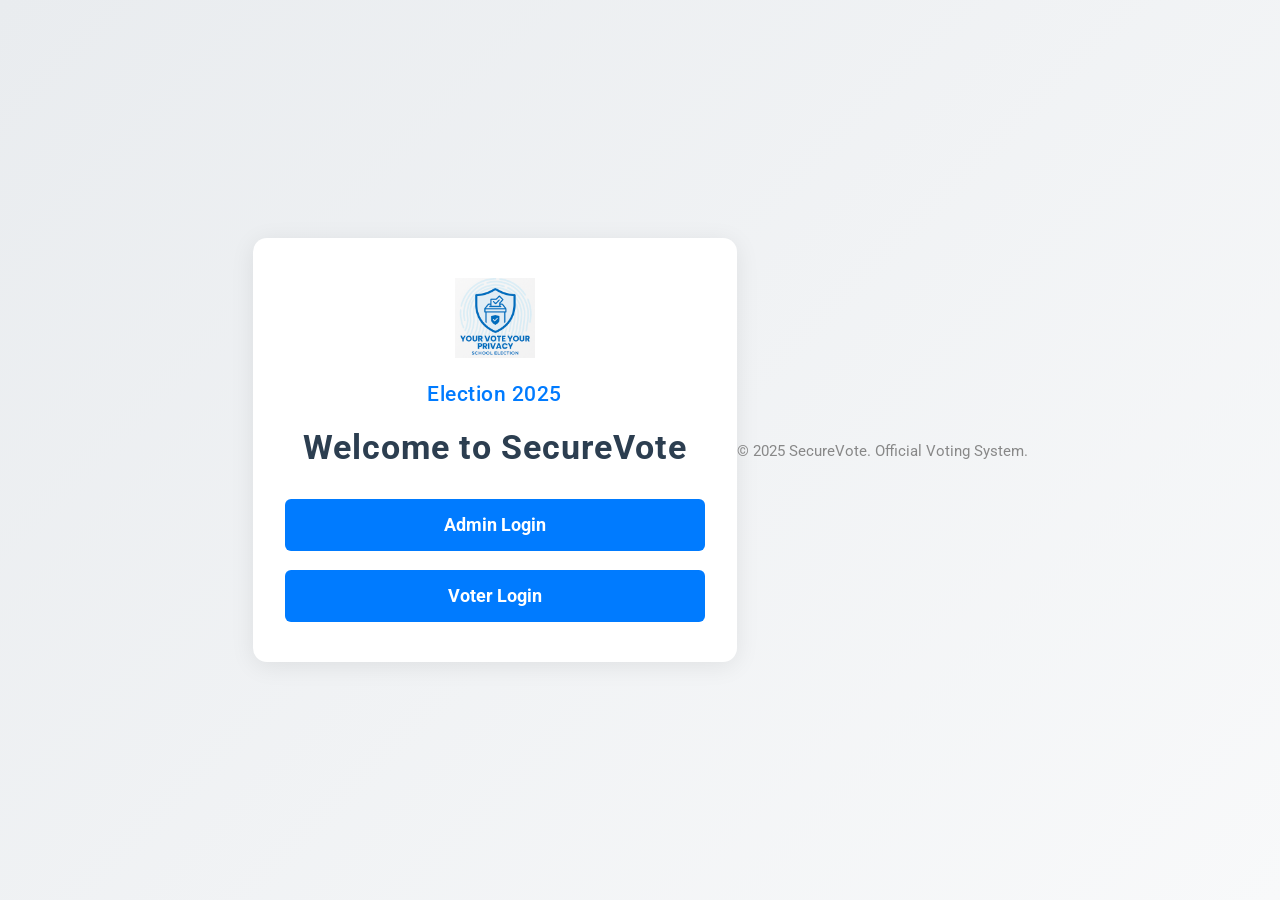
<file: templates/index.html>
<!DOCTYPE html>
<html lang="en">
<head>
    <meta charset="UTF-8">
    <meta name="viewport" content="width=device-width, initial-scale=1.0">
    <title>SecureVote | Home</title>
    <link href="https://fonts.googleapis.com/css?family=Roboto:400,700&display=swap" rel="stylesheet">
    <style>
        body {
            background: linear-gradient(135deg, #e9ecef 0%, #f8f9fa 100%);
            font-family: 'Roboto', Arial, sans-serif;
            margin: 0;
            min-height: 100vh;
            display: flex;
            align-items: center;
            justify-content: center;
        }
        .container {
            background: #fff;
            border-radius: 14px;
            box-shadow: 0 4px 24px rgba(0,0,0,0.08);
            padding: 2.5rem 2rem;
            max-width: 420px;
            width: 100%;
            text-align: center;
        }
        div {
            display: block;
        }
        .logo {
            display: block;
            margin: 0 auto 1.5rem auto;
            width: 80px;
        }
        h1 {
            font-size: 2.1rem;
            font-weight: 700;
            color: #2c3e50;
            margin-bottom: 1.2rem;
            letter-spacing: 1px;
        }
        h2 {
            font-size: 1.3rem;
            font-weight: 500;
            color: #007bff;
            margin-bottom: 0.7rem;
            letter-spacing: 0.5px;
        }
        .role-select {
            display: flex;
            flex-direction: column;
            gap: 1.2rem;
            margin-top: 2rem;
        }
        .role-btn {
            background: #007bff;
            color: #fff;
            border: none;
            border-radius: 6px;
            padding: 1rem;
            font-size: 1.1rem;
            font-weight: 700;
            cursor: pointer;
            transition: background 0.2s;
            text-decoration: none;
        }
        .role-btn:hover {
            background: #0056b3;
        }
        .footer {
            display: inline;
            text-align: center;
            margin-top: 2rem;
            color: #888;
            font-size: 0.95rem;
        }
    </style>
</head>
<body>
    <div class="container">
        <img src="/static/logo.png" alt="SecureVote Logo" class="logo" onerror="this.style.display='none'">
        <h2>Election 2025</h2>
        <h1>Welcome to SecureVote</h1>
        <div class="role-select">
            <a href="/admin" class="role-btn">Admin Login</a>
            <a href="/voter" class="role-btn">Voter Login</a>
        </div>
    </div>
</body>
<footer>
    <div class="footer">&copy; 2025 SecureVote. Official Voting System.</div>
</footer>
</html>
</file>
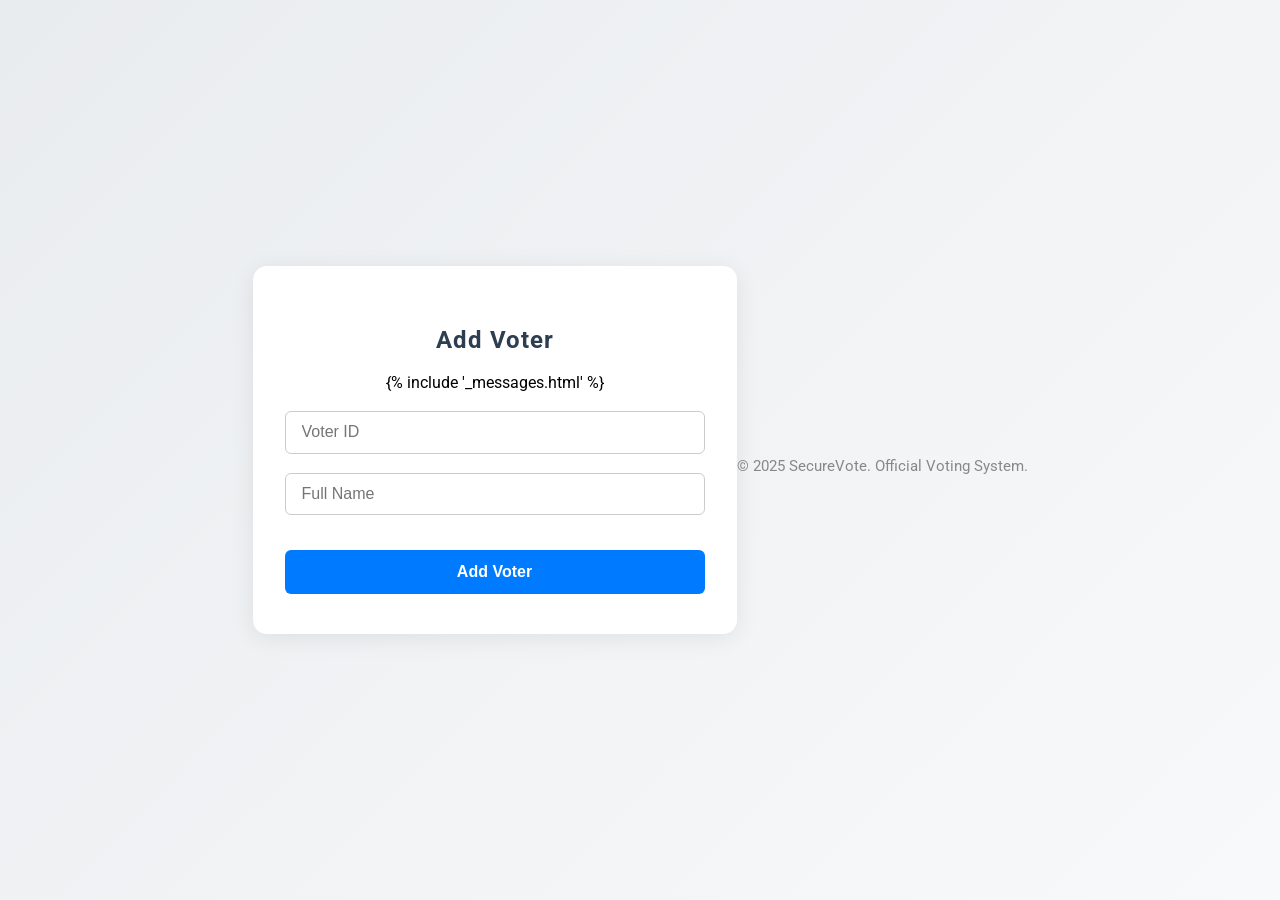
<file: templates/add_voter.html>
<!DOCTYPE html>
<html lang="en">
<head>
    <meta charset="UTF-8">
    <meta name="viewport" content="width=device-width, initial-scale=1.0">
    <title>Add Voter | SecureVote</title>
    <link href="https://fonts.googleapis.com/css?family=Roboto:400,700&display=swap" rel="stylesheet">
    <style>
        body {
            background: linear-gradient(135deg, #e9ecef 0%, #f8f9fa 100%);
            font-family: 'Roboto', Arial, sans-serif;
            margin: 0;
            min-height: 100vh;
            display: flex;
            align-items: center;
            justify-content: center;
        }
        .container {
            background: #fff;
            border-radius: 14px;
            box-shadow: 0 4px 24px rgba(0,0,0,0.08);
            padding: 2.5rem 2rem;
            max-width: 420px;
            width: 100%;
            text-align: center;
        }
        h2 {
            font-size: 1.5rem;
            font-weight: 700;
            color: #2c3e50;
            margin-bottom: 1.2rem;
            letter-spacing: 1px;
        }
        form {
            display: flex;
            flex-direction: column;
            gap: 1.2rem;
            margin-top: 1.2rem;
        }
        input[type="text"] {
            padding: 0.7rem 1rem;
            border-radius: 6px;
            border: 1px solid #ccc;
            font-size: 1rem;
        }
        button {
            background: #007bff;
            color: #fff;
            border: none;
            border-radius: 6px;
            padding: 0.8rem;
            font-size: 1rem;
            font-weight: 700;
            cursor: pointer;
            transition: background 0.2s;
            margin-top: 1rem;
        }
        button:hover {
            background: #0056b3;
        }
        .footer {
            text-align: center;
            margin-top: 2rem;
            color: #888;
            font-size: 0.95rem;
        }
        .error {
            color: #d9534f;
            margin-bottom: 1rem;
        }
        .success {
            color: #28a745;
            margin-bottom: 1rem;
        }
    </style>
</head>
<body>
    <div class="container">
        <h2>Add Voter</h2>
        {% include '_messages.html' %}
        <form action="" method="post">
            <input type="text" name="voter_id" placeholder="Voter ID" minlength="7" required>
            <input type="text" name="full_name" placeholder="Full Name" required>
            <button type="submit">Add Voter</button>
        </form>
    </div>
    <div class="footer">&copy; 2025 SecureVote. Official Voting System.</div>
</body>
</html>
</file>
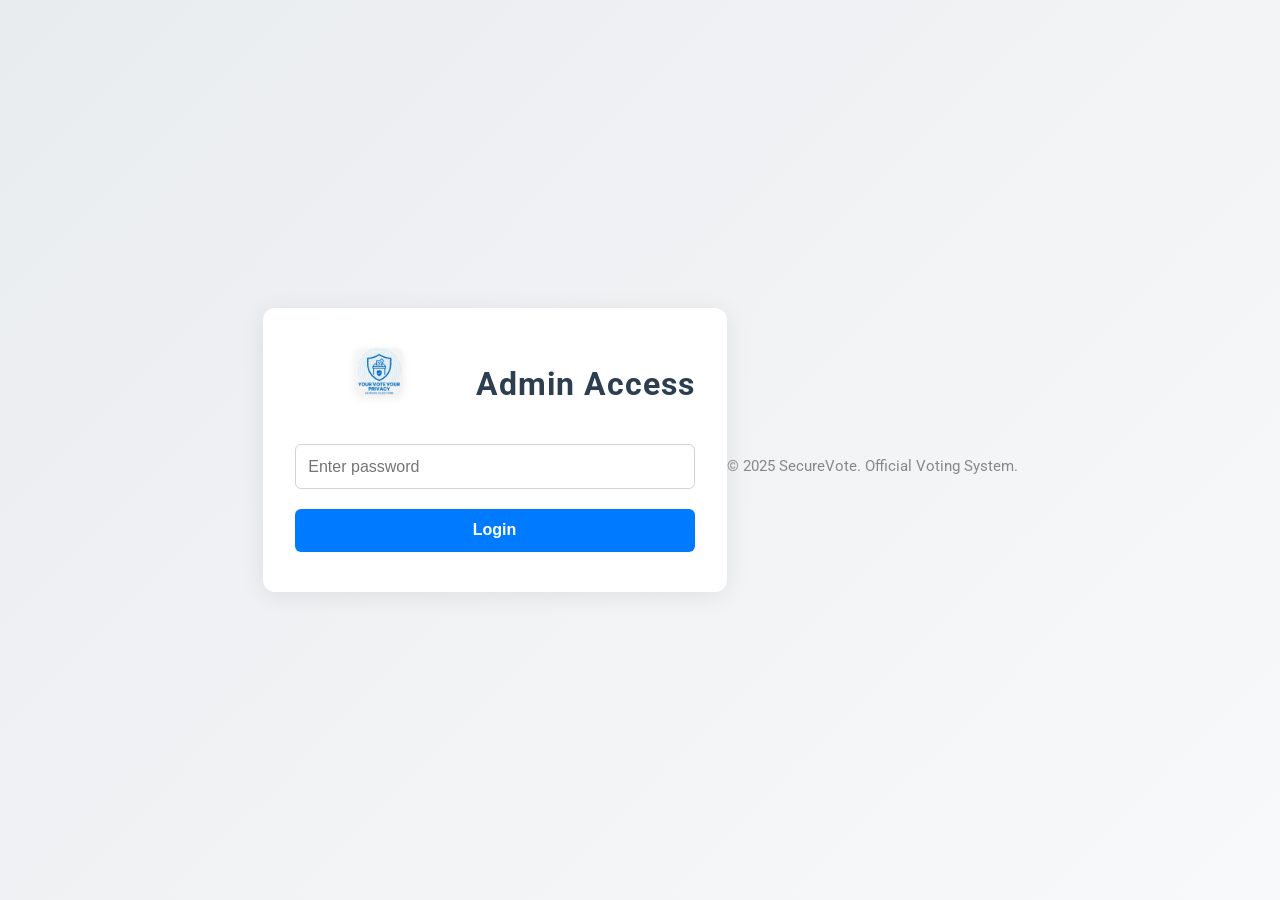
<file: templates/admin.html>
<!DOCTYPE html>
<html lang="en">
<head>
    <meta charset="UTF-8">
    <meta name="viewport" content="width=device-width, initial-scale=1.0">
    <title>Admin Login | SecureVote</title>
    <link href="https://fonts.googleapis.com/css?family=Roboto:400,700&display=swap" rel="stylesheet">
    <style>
        body {
            background: linear-gradient(135deg, #e9ecef 0%, #f8f9fa 100%);
            font-family: 'Roboto', Arial, sans-serif;
            margin: 0;
            min-height: 100vh;
            display: flex;
            align-items: center;
            justify-content: center;
        }
        div {
            display: block;
        }
        .container {
            background: #fff;
            border-radius: 12px;
            box-shadow: 0 4px 24px rgba(0,0,0,0.08);
            padding: 2.5rem 2rem;
            max-width: 400px;
            width: 100%;
        }
        h2 {
            text-align: center;
            font-weight: 700;
            color: #2c3e50;
            margin-bottom: 1.5rem;
            letter-spacing: 1px;
        }
        form {
            display: flex;
            flex-direction: column;
            gap: 1.2rem;
        }
        input[type="password"] {
            padding: 0.8rem;
            border: 1px solid #ced4da;
            border-radius: 6px;
            font-size: 1rem;
            transition: border-color 0.2s;
        }
        input[type="password"]:focus {
            border-color: #007bff;
            outline: none;
        }
        button {
            background: #007bff;
            color: #fff;
            border: none;
            border-radius: 6px;
            padding: 0.8rem;
            font-size: 1rem;
            font-weight: 700;
            cursor: pointer;
            transition: background 0.2s;
        }
        button:hover {
            background: #0056b3;
        }
        .logo {
            display: block;
            margin: 0 auto 1.5rem auto;
            width: 80px;
        }
        .footer {
            text-align: center;
            margin-top: 2rem;
            color: #888;
            font-size: 0.95rem;
        }
    </style>
</head>
<body>
    <div class="container">
        <div style="display: flex; align-items: center; justify-content: center; gap: 0.7rem; margin-bottom: 1.5rem;">
            <img src="/static/logo.png" alt="SecureVote Logo" class="logo" style="width:48px; height:48px; border-radius:8px; box-shadow:0 2px 8px rgba(0,0,0,0.07); object-fit:cover;" onerror="this.style.display='none'">
            <span style="font-size:2rem; font-weight:700; color:#2c3e50; letter-spacing:1px;">Admin Access</span>
        </div>
        <form action="" method="post">
            <input type="password" name="password" placeholder="Enter password" id="AdminPassword" required>
            <button type="submit">Login</button>
        </form>
    </div>
    <footer>
        <div class="footer">&copy; 2025 SecureVote. Official Voting System.</div>
    </footer>
</body>
</html>
</file>
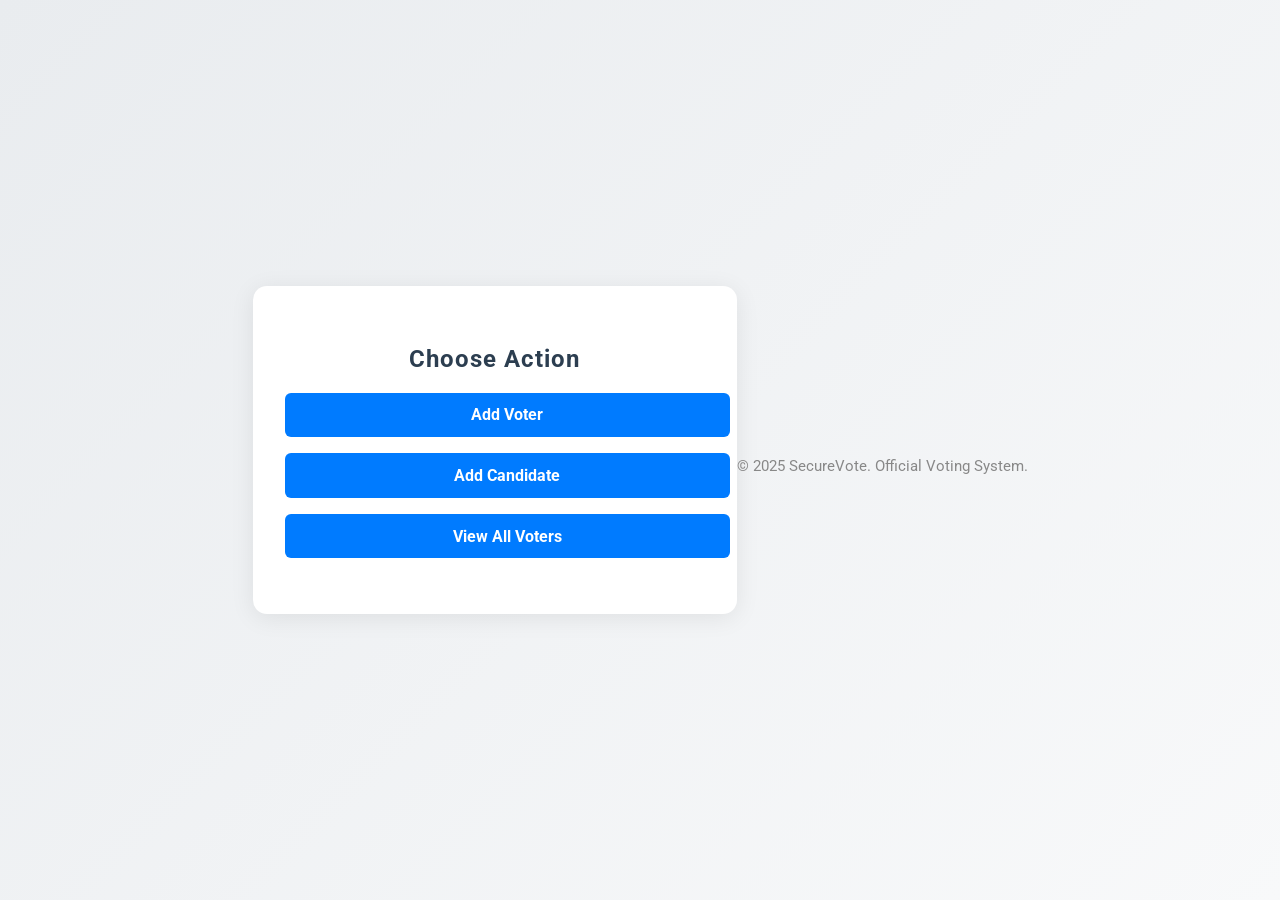
<file: templates/admin_choose_action.html>
<!DOCTYPE html>
<html lang="en">
<head>
    <meta charset="UTF-8">
    <meta name="viewport" content="width=device-width, initial-scale=1.0">
    <title>Admin Action | SecureVote</title>
    <link href="https://fonts.googleapis.com/css?family=Roboto:400,700&display=swap" rel="stylesheet">
    <style>
        body {
            background: linear-gradient(135deg, #e9ecef 0%, #f8f9fa 100%);
            font-family: 'Roboto', Arial, sans-serif;
            margin: 0;
            min-height: 100vh;
            display: flex;
            align-items: center;
            justify-content: center;
        }
        .container {
            background: #fff;
            border-radius: 14px;
            box-shadow: 0 4px 24px rgba(0,0,0,0.08);
            padding: 2.5rem 2rem;
            max-width: 420px;
            width: 100%;
            text-align: center;
        }
        h2 {
            font-size: 1.5rem;
            font-weight: 700;
            color: #2c3e50;
            margin-bottom: 1.2rem;
            letter-spacing: 1px;
        }
        .action-btn {
            display: block;
            width: 100%;
            background: #007bff;
            color: #fff;
            border: none;
            border-radius: 6px;
            padding: 0.8rem;
            font-size: 1rem;
            font-weight: 700;
            cursor: pointer;
            margin-bottom: 1rem;
            transition: background 0.2s;
            text-decoration: none;
        }
        .action-btn:hover {
            background: #0056b3;
        }
        .footer {
            text-align: center;
            margin-top: 2rem;
            color: #888;
            font-size: 0.95rem;
        }
    </style>
</head>
<body>
    <div class="container">
        <h2>Choose Action</h2>
        <a href="/admin/add_voter" class="action-btn">Add Voter</a>
        <a href="/admin/add" class="action-btn">Add Candidate</a>
        <a href="/admin/voter_list" class="action-btn">View All Voters</a>
    </div>
    <div class="footer">&copy; 2025 SecureVote. Official Voting System.</div>
</body>
</html>
</file>
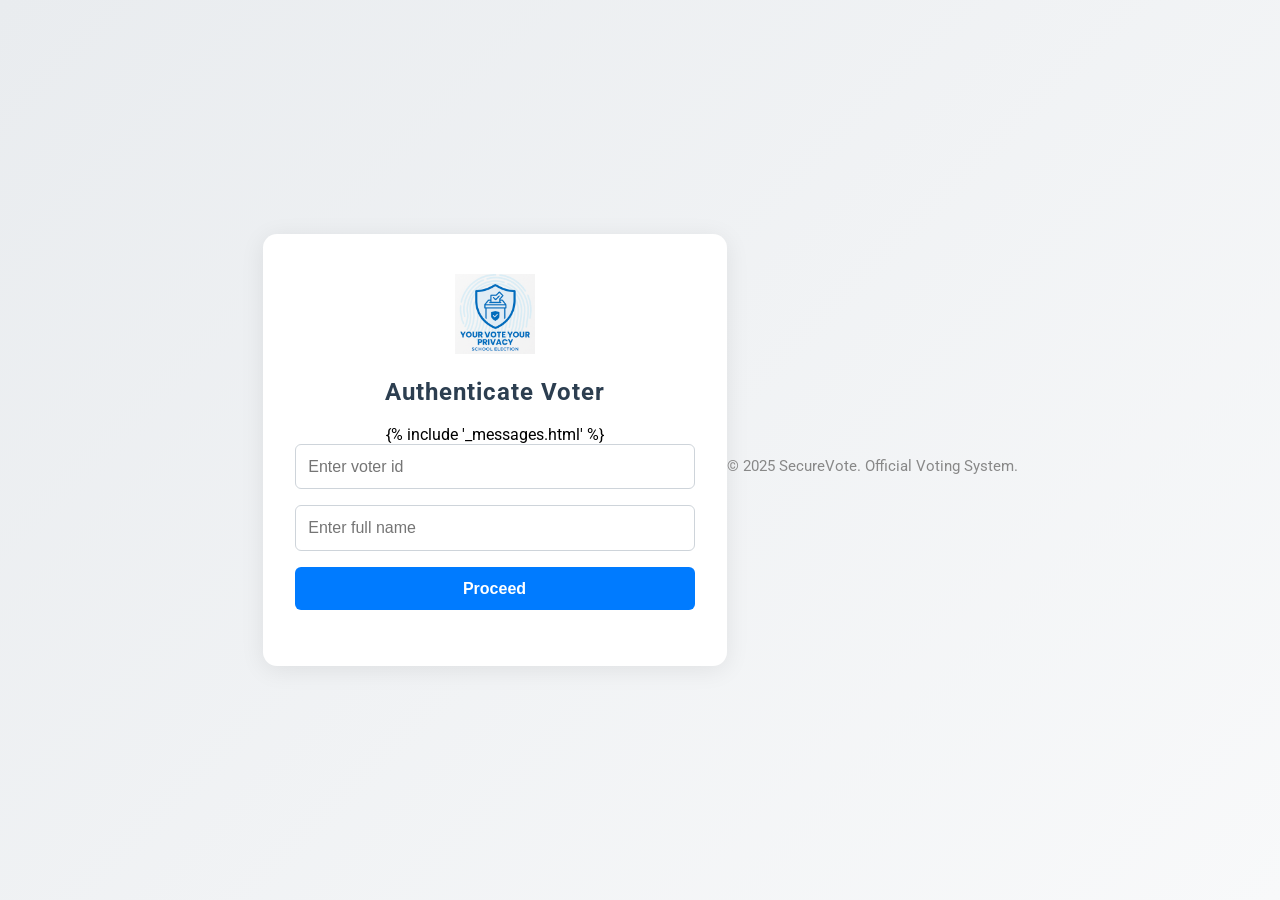
<file: templates/voter_auth.html>
<!DOCTYPE html>
<html lang="en">
<head>
    <meta charset="UTF-8">
    <meta name="viewport" content="width=device-width, initial-scale=1.0">
    <title>Voter Verification | SecureVote</title>
    <link href="https://fonts.googleapis.com/css?family=Roboto:400,700&display=swap" rel="stylesheet">
    <style>
        body {
            background: linear-gradient(135deg, #e9ecef 0%, #f8f9fa 100%);
            font-family: 'Roboto', Arial, sans-serif;
            margin: 0;
            min-height: 100vh;
            display: flex;
            align-items: center;
            justify-content: center;
        }
        .container {
            background: #fff;
            border-radius: 14px;
            box-shadow: 0 4px 24px rgba(0,0,0,0.08);
            padding: 2.5rem 2rem;
            max-width: 400px;
            width: 100%;
            text-align: center;
        }
        .logo {
            display: block;
            margin: 0 auto 1.5rem auto;
            width: 80px;
        }
        h2 {
            font-size: 1.5rem;
            font-weight: 700;
            color: #2c3e50;
            margin-bottom: 1.2rem;
            letter-spacing: 1px;
        }
        form {
            display: flex;
            flex-direction: column;
            gap: 1rem;
            margin-bottom: 1rem;
        }
        input[type="text"] {
            padding: 0.8rem;
            border: 1px solid #ced4da;
            border-radius: 6px;
            font-size: 1rem;
            transition: border-color 0.2s;
        }
        input[type="text"]:focus {
            border-color: #007bff;
            outline: none;
        }
        button {
            background: #007bff;
            color: #fff;
            border: none;
            border-radius: 6px;
            padding: 0.8rem;
            font-size: 1rem;
            font-weight: 700;
            cursor: pointer;
            transition: background 0.2s;
        }
        button:hover {
            background: #0056b3;
        }
        .footer {
            text-align: center;
            margin-top: 2rem;
            color: #888;
            font-size: 0.95rem;
        }
    </style>
</head>
<body>
    <div class="container">
        <img src="/static/logo.png" alt="SecureVote Logo" class="logo" onerror="this.style.display='none'">
        <h2>Authenticate Voter</h2>
        {% include '_messages.html' %}
        <form action="" method="post">
            <input type="text" name="voter_id" placeholder="Enter voter id" required>
            <input type="text" name="full_name" placeholder="Enter full name" required>
            <button type="submit">Proceed</button>
        </form>
    </div>
    <div class="footer">&copy; 2025 SecureVote. Official Voting System.</div>
</body>
</html>
</file>
